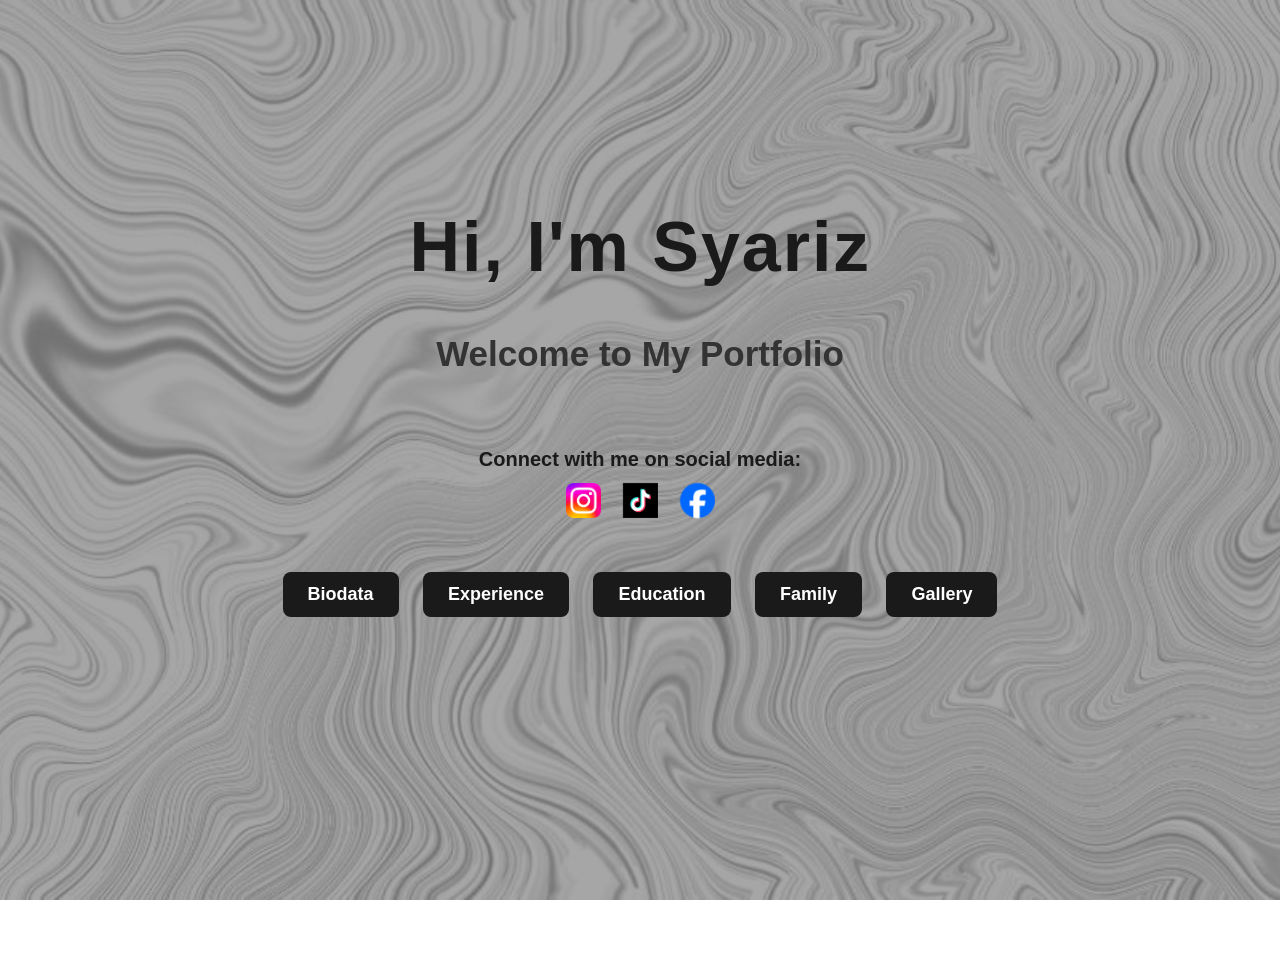
<file: index.html>
<!DOCTYPE html>
<html lang="en">
<head>
    <meta charset="UTF-8">
    <meta name="viewport" content="width=device-width, initial-scale=1.0">
    <title>My Portfolio – Home</title>
    <link rel="stylesheet" href="style.css">

    <!-- Prevent cache (ensures latest CSS loads) -->
    <meta http-equiv="Cache-Control" content="no-cache, no-store, must-revalidate" />
    <meta http-equiv="Pragma" content="no-cache" />
    <meta http-equiv="Expires" content="0" />
</head>

<body class="bg-home">

    <!-- HERO SECTION -->
    <div class="hero-container">
        <h1 class="hero-title">Hi, I'm Syariz</h1>
        <h2 class="hero-subtitle">Welcome to My Portfolio</h2>
    </div>
<div class="social-section">
    <p class="social-text">Connect with me on social media:</p>

<!-- SOCIAL MEDIA ICONS -->
<div class="social-icons">
    <a href="https://www.instagram.com/syarizz___" target="_blank">
        <img src="image/instagram.jpg" alt="Instagram">
    </a>
    <a href="https://www.tiktok.com/en/" target="_blank">
        <img src="image/tiktok.jpg" alt="TikTok">
    </a>
    <a href="https://www.facebook.com/Syariz Izzuddin" target="_blank">
        <img src="image/facebook.jpg" alt="Facebook">
    </a>
</div>


    <!-- LINK BUTTONS (MATCHING UPDATED STYLE) -->
    <div class="home-links">
        <a href="biodata.html">Biodata</a>
        <a href="experience.html">Experience</a>
        <a href="education.html">Education</a>
        <a href="family.html">Family</a>
        <a href="gallery.html">Gallery</a>
    </div>

</body>
</html>
</file>
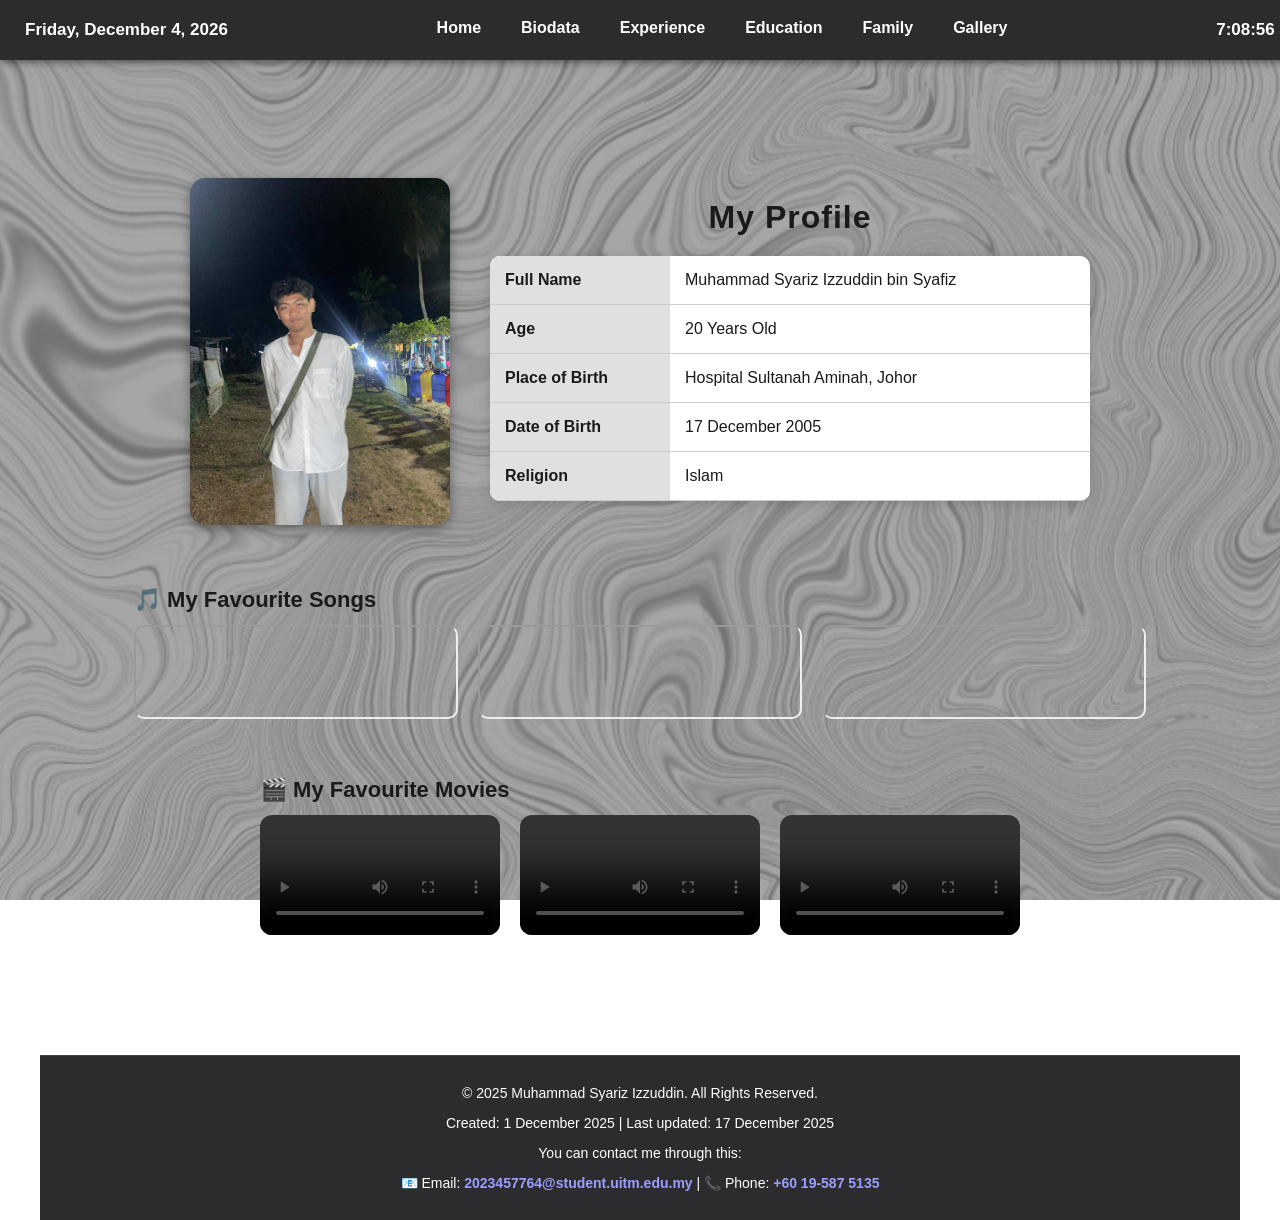
<file: biodata.html>
<!DOCTYPE html>
<html lang="en">
<head>
    <meta charset="UTF-8">
    <meta name="viewport" content="width=device-width, initial-scale=1.0">
    <title>Biodata</title>

    <!-- Prevent cache -->
    <meta http-equiv="Cache-Control" content="no-cache, no-store, must-revalidate" />
    <meta http-equiv="Pragma" content="no-cache" />
    <meta http-equiv="Expires" content="0" />

    <link rel="stylesheet" href="style.css">
</head>

<<!DOCTYPE html>
<html lang="en">
<head>
    <meta charset="UTF-8">
    <meta name="viewport" content="width=device-width, initial-scale=1.0">
    <title>Biodata</title>

    <!-- Prevent cache -->
    <meta http-equiv="Cache-Control" content="no-cache, no-store, must-revalidate" />
    <meta http-equiv="Pragma" content="no-cache" />
    <meta http-equiv="Expires" content="0" />

    <link rel="stylesheet" href="style.css">
</head>

<body class="bg-biodata">

    <!-- 🔹 NAV BAR WITH LIVE DATE & TIME -->
    <header class="fixed-header">
        <div class="header-left" id="current-date"></div>

        <nav>
            <ul class="navbar">
                <li><a href="index.html">Home</a></li>
                <li><a href="biodata.html">Biodata</a></li>
                <li><a href="experience.html">Experience</a></li>
                <li><a href="education.html">Education</a></li>
                <li><a href="family.html">Family</a></li>
                <li><a href="gallery.html">Gallery</a></li>
            </ul>
        </nav>

        <div class="header-right" id="current-time"></div>
    </header>
	
	<main class="biodata-layout">

    <!-- TOP SECTION: IMAGE + BIODATA -->
    <div class="profile-section">

        <div class="biodata-image">
            <img src="image/profile.jpg" alt="Profile Photo">
        </div>

        <div class="biodata-table">
            <h1>My Profile</h1>
            <table>
                <tr>
                    <td class="title">Full Name</td>
                    <td>Muhammad Syariz Izzuddin bin Syafiz</td>
                </tr>
                <tr>
                    <td class="title">Age</td>
                    <td>20 Years Old</td>
                </tr>
                <tr>
                    <td class="title">Place of Birth</td>
                    <td>Hospital Sultanah Aminah, Johor</td>
                </tr>
                <tr>
                    <td class="title">Date of Birth</td>
                    <td>17 December 2005</td>
                </tr>
                <tr>
                    <td class="title">Religion</td>
                    <td>Islam</td>
                </tr>
            </table>
        </div>

    </div>

    <!-- SONGS -->
    <section class="fav-songs">
        <h2 class="section-title">🎵 My Favourite Songs</h2>

        <div class="media-row">
            <iframe src="https://open.spotify.com/embed/track/1oAwsWBovWRIp7qLMGPIet" height="90"></iframe>
            <iframe src="https://open.spotify.com/embed/track/2JN3ugW1cEahbYw0I5mw5U" height="90"></iframe>
            <iframe src="https://open.spotify.com/embed/track/0aVd7QiY8BstysHb62c5Fi" height="90"></iframe>
        </div>
    </section>

    <!-- MOVIES -->
    <section class="fav-movies">
        <h2 class="section-title">🎬 My Favourite Movies</h2>

        <div class="media-row">
            <video src="video/OP.mp4" controls></video>
            <video src="video/JJK.mp4" controls></video>
            <video src="video/DS.mp4" controls></video>
        </div>
    </section>

</main>

    </main>

    <footer class="site-footer">
    <div class="footer-content">
        <p>© 2025 Muhammad Syariz Izzuddin. All Rights Reserved.</p>
	<p>Created: 1 December 2025 | Last updated: 17 December 2025</p>
        <p>You can contact me through this:</p>
	<p>
            📧 Email: <a href="mailto:2023457764@student.uitm.edu.my">2023457764@student.uitm.edu.my</a> |
            📞 Phone: <a href="tel:+60195875135">+60 19-587 5135</a>
        </p>
    </div>
</footer>


    <!-- 🔹 LIVE DATE & TIME SCRIPT (AM/PM FIXED) -->
    <script>
    function updateDateTime() {
        const dateElement = document.getElementById("current-date");
        const timeElement = document.getElementById("current-time");

        const now = new Date();

        const dateOptions = { weekday: 'long', year: 'numeric', month: 'long', day: 'numeric' };
        dateElement.textContent = now.toLocaleDateString('en-US', dateOptions);

        let hours = now.getHours();
        let minutes = now.getMinutes();
        let seconds = now.getSeconds();

        const ampm = hours >= 12 ? "PM" : "AM";
        hours = hours % 12 || 12;

        minutes = minutes < 10 ? "0" + minutes : minutes;
        seconds = seconds < 10 ? "0" + seconds : seconds;

        timeElement.textContent = `${hours}:${minutes}:${seconds} ${ampm}`;
    }

    setInterval(updateDateTime, 1000)
    updateDateTime();
    </script>

    </body>	
    </html>
</file>
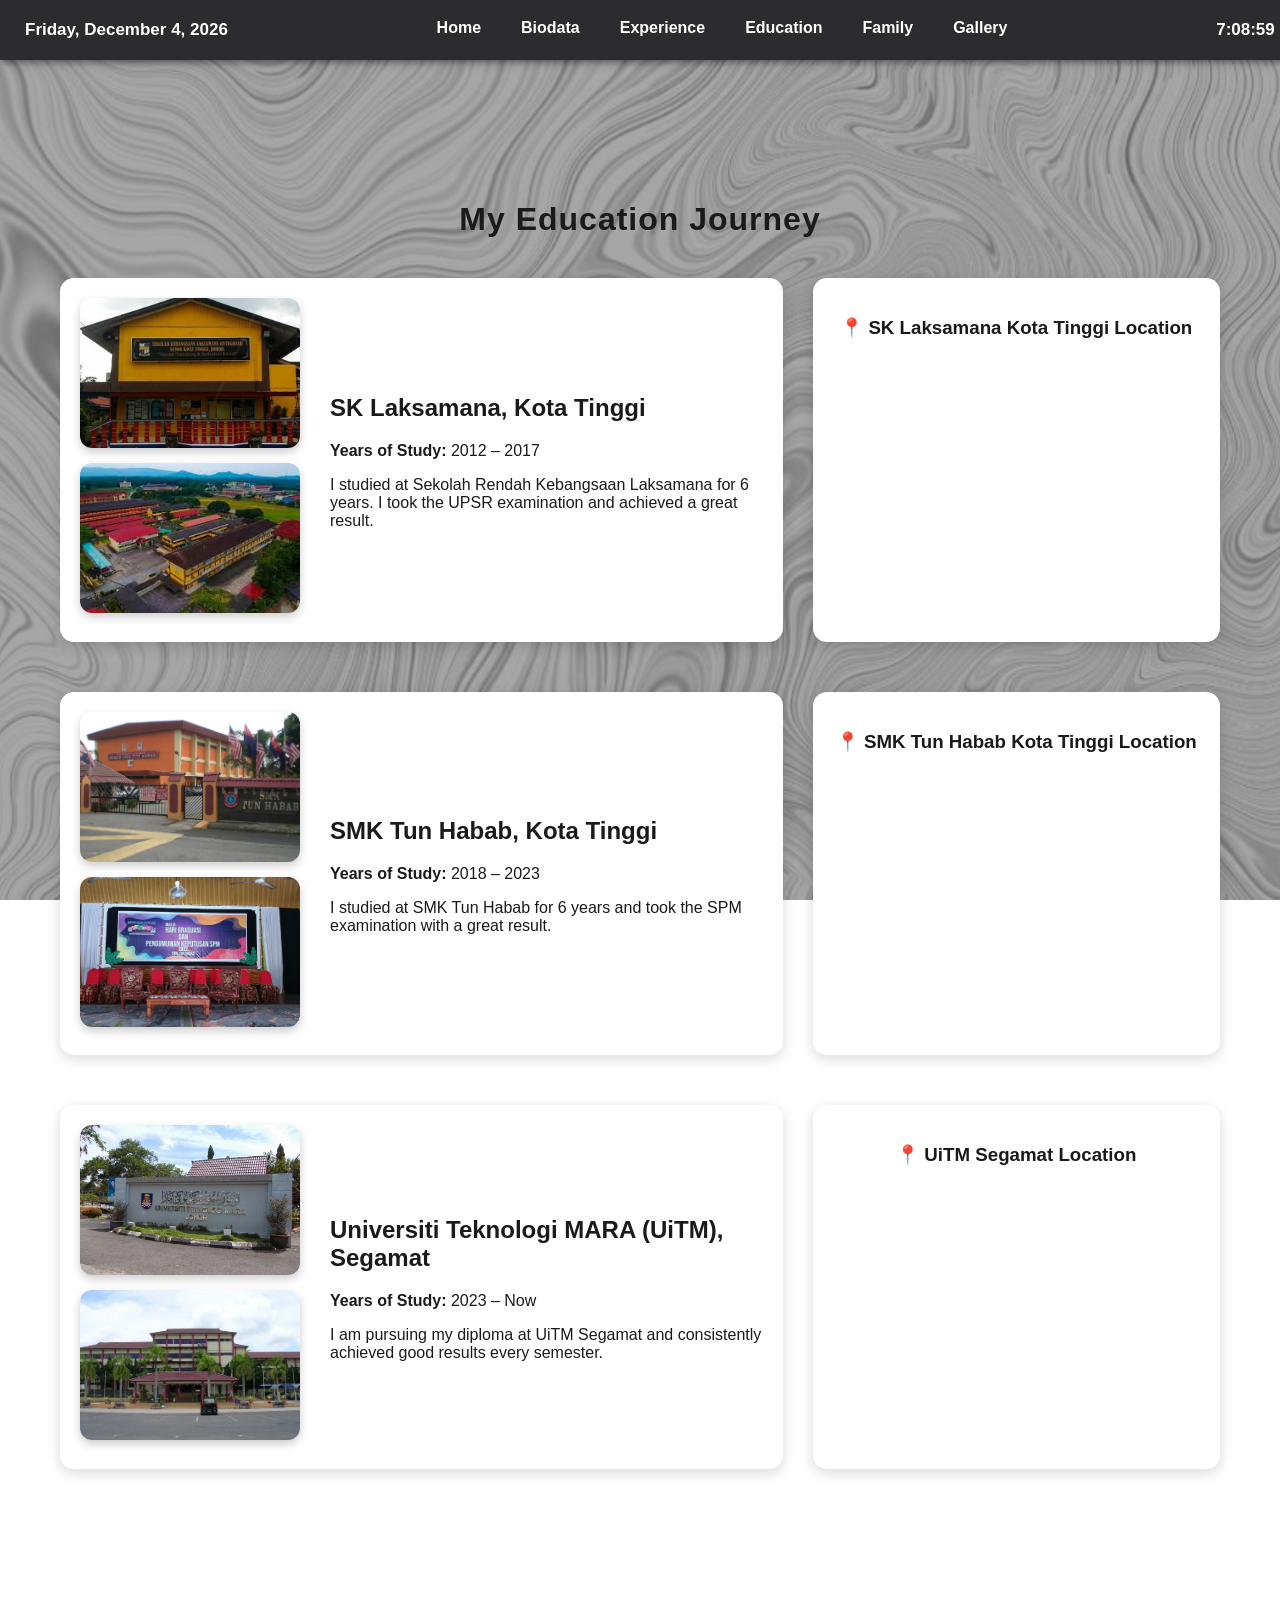
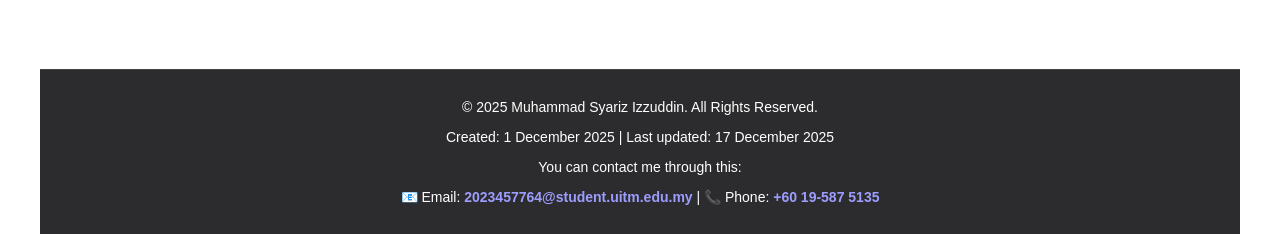
<file: education.html>
<!DOCTYPE html>
<html lang="en">
<head>
    <meta charset="UTF-8">
    <meta name="viewport" content="width=device-width, initial-scale=1.0">
    <title>Education</title>

    <meta http-equiv="Cache-Control" content="no-cache, no-store, must-revalidate" />
    <meta http-equiv="Pragma" content="no-cache" />
    <meta http-equiv="Expires" content="0" />

    <link rel="stylesheet" href="style.css">
</head>

<body class="bg-education">

    <!-- 🔹 FIXED NAVIGATION BAR -->
    <header class="fixed-header">
        <div class="header-left" id="current-date"></div>

        <nav>
            <ul class="navbar">
                <li><a href="index.html">Home</a></li>
                <li><a href="biodata.html">Biodata</a></li>
                <li><a href="experience.html">Experience</a></li>
                <li><a href="education.html">Education</a></li>
                <li><a href="family.html">Family</a></li>
                <li><a href="gallery.html">Gallery</a></li>
            </ul>
        </nav>

        <div class="header-right" id="current-time"></div>
    </header>

    <!-- MAIN CONTENT -->
    <main class="exp-container">

        <h1 class="exp-title">My Education Journey</h1>

        <!-- ⭐ BOX 1 — SK LAKSAMANA -->
	<div class="experience-row">

    <!-- LEFT BOX -->
    <div class="experience-box info-box">
        <div class="info-left">
            <img src="image/sk2.jpg" class="work-img" alt="SK Laksamana">
            <img src="image/sk.jpg" class="work-img" alt="SK Laksamana">
        </div>

        <div class="info-right">
            <div class="info-center">
                <h2>SK Laksamana, Kota Tinggi</h2>
                <p><strong>Years of Study:</strong> 2012 – 2017</p>
                <p>
                    I studied at Sekolah Rendah Kebangsaan Laksamana for 6 years.
                    I took the UPSR examination and achieved a great result.
                </p>
            </div>
        </div>
    </div>

    <!-- RIGHT BOX (MAP) -->
    <div class="experience-box map-box">
	<h3>📍 SK Laksamana Kota Tinggi Location</h3>
        <iframe class="map-frame"
            src="https://www.google.com/maps/embed?pb=!1m18!1m12!1m3!1d3987.971418711575!2d103.90306211744384!3d1.7434107000000016!2m3!1f0!2f0!3f0!3m2!1i1024!2i768!4f13.1!3m3!1m2!1s0x31da607cf24a76eb%3A0x2ccc9542aba58546!2sSekolah%20Rendah%20Kebangsaan%20Laksamana!5e0!3m2!1sen!2smy!4v1765839649512!5m2!1sen!2smy"
            loading="lazy">
        </iframe>
    </div>

</div>

               <!-- ⭐ BOX 2 — SMK TUN HABAB -->
	<div class="experience-row">

    <div class="experience-box info-box">
        <div class="info-left">
            <img src="image/smk2.jpg" class="work-img" alt="SMK Tun Habab">
            <img src="image/smk.jpg" class="work-img" alt="SMK Tun Habab">
        </div>

        <div class="info-right">
            <div class="info-center">
                <h2>SMK Tun Habab, Kota Tinggi</h2>
                <p><strong>Years of Study:</strong> 2018 – 2023</p>
                <p>
                    I studied at SMK Tun Habab for 6 years and took the SPM examination
                    with a great result.
                </p>
            </div>
        </div>
    </div>

    <div class="experience-box map-box">
	<h3>📍 SMK Tun Habab Kota Tinggi Location</h3>
        <iframe class="map-frame"
            src="https://www.google.com/maps/embed?pb=!1m18!1m12!1m3!1d3988.0149579753934!2d103.8967036!3d1.7227368!2m3!1f0!2f0!3f0!3m2!1i1024!2i768!4f13.1!3m3!1m2!1s0x31da6095ef6bbccb%3A0x24d437b038c47fe5!2sSMK%20Tun%20Habab!5e0!3m2!1sen!2smy!4v1765839715056!5m2!1sen!2smy"
            loading="lazy">
        </iframe>
    </div>

</div>

               <!-- ⭐ BOX 3 — UiTM SEGAMAT -->
	<div class="experience-row">

    <div class="experience-box info-box">
        <div class="info-left">
            <img src="image/uitm1.jpg" class="work-img" alt="UiTM Segamat">
            <img src="image/uitm.jpg" class="work-img" alt="UiTM Segamat">
        </div>

        <div class="info-right">
            <div class="info-center">
                <h2>Universiti Teknologi MARA (UiTM), Segamat</h2>
                <p><strong>Years of Study:</strong> 2023 – Now</p>
                <p>
                    I am pursuing my diploma at UiTM Segamat and consistently achieved
                    good results every semester.
                </p>
            </div>
        </div>
    </div>

    <div class="experience-box map-box">
	<h3>📍 UiTM Segamat Location</h3>
        <iframe class="map-frame"
            src="https://www.google.com/maps/embed?pb=!1m18!1m12!1m3!1d3986.057367040534!2d102.7293026!3d2.4879644!2m3!1f0!2f0!3f0!3m2!1i1024!2i768!4f13.1!3m3!1m2!1s0x31ce2c6ce929a871%3A0xc0dfa5fe6922a589!2sUiTM%20Cawangan%20Johor%2C%20Kampus%20Segamat!5e0!3m2!1sen!2smy!4v1765839789952!5m2!1sen!2smy"
            loading="lazy">
        </iframe>
    </div>

</div>

           </main>

<footer class="site-footer">
    <div class="footer-content">
        <p>© 2025 Muhammad Syariz Izzuddin. All Rights Reserved.</p>
	<p> Created: 1 December 2025 | Last updated: 17 December 2025
        <p>You can contact me through this:</p>
	<p>
            📧 Email: <a href="mailto:2023457764@student.uitm.edu.my">2023457764@student.uitm.edu.my</a> |
            📞 Phone: <a href="tel:+60195875135">+60 19-587 5135</a>
        </p>
    </div>
</footer>

    <!-- LIVE DATE + TIME SCRIPT -->
    <script>
        function updateDateTime() {
            const dateElement = document.getElementById("current-date");
            const timeElement = document.getElementById("current-time");

            const now = new Date();

            const dateOptions = { weekday: 'long', year: 'numeric', month: 'long', day: 'numeric' };
            dateElement.textContent = now.toLocaleDateString('en-US', dateOptions);

            let hours = now.getHours();
            let minutes = now.getMinutes();
            let seconds = now.getSeconds();
            const ampm = hours >= 12 ? "PM" : "AM";
            hours = hours % 12 || 12;

            minutes = minutes < 10 ? "0" + minutes : minutes;
            seconds = seconds < 10 ? "0" + seconds : seconds;

            timeElement.textContent = `${hours}:${minutes}:${seconds} ${ampm}`;
        }

        setInterval(updateDateTime, 1000);
        updateDateTime();
    </script>

</body>
</html>
</file>
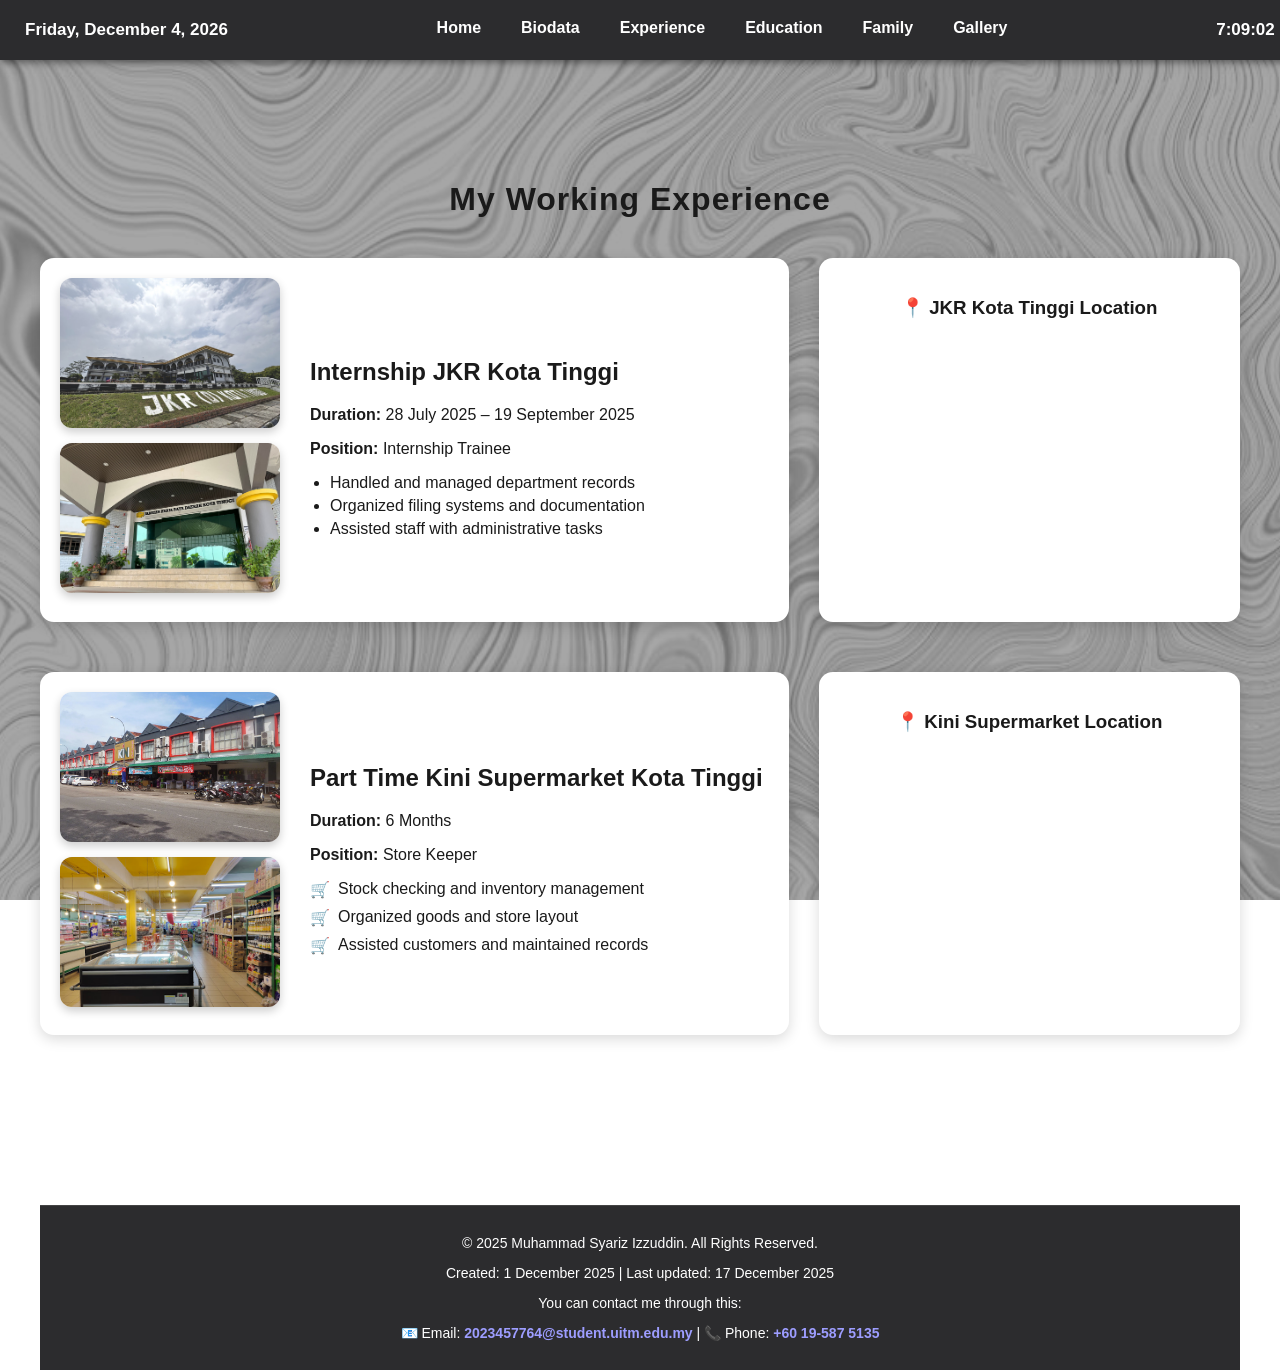
<file: experience.html>
<!DOCTYPE html>
<html lang="en">
<head>
    <meta charset="UTF-8">
    <meta name="viewport" content="width=device-width, initial-scale=1.0">
    <title>Experience</title>

    <!-- Prevent cache -->
    <meta http-equiv="Cache-Control" content="no-cache, no-store, must-revalidate" />
    <meta http-equiv="Pragma" content="no-cache" />
    <meta http-equiv="Expires" content="0" />

    <link rel="stylesheet" href="style.css">
</head>

<body class="bg-experience">


    <!-- 🔹 FIXED HEADER -->
    <header class="fixed-header">
        <div class="header-left" id="current-date"></div>

        <nav>
            <ul class="navbar">
                <li><a href="index.html">Home</a></li>
                <li><a href="biodata.html">Biodata</a></li>
                <li><a href="experience.html">Experience</a></li>
                <li><a href="education.html">Education</a></li>
                <li><a href="family.html">Family</a></li>
                <li><a href="gallery.html">Gallery</a></li>
            </ul>
        </nav>

        <div class="header-right" id="current-time"></div>
    </header>

	<!-- MAIN CONTENT-->

    <main style="margin-top: 120px; margin-bottom: 80px;">

    <h1 style="text-align:center; margin-bottom:40px;">My Working Experience</h1>

    <!-- ⭐ EXPERIENCE — JKR -->
<section class="experience-row">

    <!-- LEFT BOX -->
	<div class="experience-box info-box">

    <div class="info-left">
        <img src="image/jkr.jpg" alt="JKR Kota Tinggi" class="work-img">
        <img src="image/jkr1.jpg" alt="JKR Office Area" class="work-img">
    </div>

    <div class="info-right">
        <div class="info-center">
            <h2>Internship  JKR Kota Tinggi</h2>

            <p><strong>Duration:</strong> 28 July 2025 – 19 September 2025</p>
            <p><strong>Position:</strong> Internship Trainee</p>

            <ul>
                <li>Handled and managed department records</li>
                <li>Organized filing systems and documentation</li>
                <li>Assisted staff with administrative tasks</li>
            </ul>
        </div>
    </div>

</div>

        <!-- RIGHT BOX (GOOGLE MAP) -->
    <div class="experience-box map-box">
        <h3>📍 JKR Kota Tinggi Location</h3>

        <iframe
            src="https://www.google.com/maps/embed?pb=!1m18!1m12!1m3!1d7975.991632595167!2d103.88867476977535!3d1.7318563000000111!2m3!1f0!2f0!3f0!3m2!1i1024!2i768!4f13.1!3m3!1m2!1s0x31da6088d7cf8ef1%3A0xd96f8de904dec2d5!2sPublic%20Works%20Department%20Kota%20Tinggi!5e0!3m2!1sen!2smy!4v1765825675438!5m2!1sen!2smy"
            loading="lazy"
            allowfullscreen
            class="map-frame">
        </iframe>
    </div>

</section>

   <!-- ⭐ EXPERIENCE — KINI SUPERMARKET -->
<section class="experience-row">

    <!-- LEFT BOX -->
    <div class="experience-box info-box">

    <div class="info-left">
        <img src="image/kini.jpg" alt="Kini Supermarket" class="work-img">
        <img src="image/kini1.jpg" alt="Inside Kini Supermarket" class="work-img">
    </div>

    <div class="info-right">
        <div class="info-center">
            <h2>Part Time  Kini Supermarket Kota Tinggi</h2>

            <p><strong>Duration:</strong> 6 Months</p>
            <p><strong>Position:</strong> Store Keeper</p>

            <ul class="custom-list">
                <li>Stock checking and inventory management</li>
                <li>Organized goods and store layout</li>
                <li>Assisted customers and maintained records</li>
            </ul>
        </div>
    </div>

</div>

    <!-- RIGHT BOX (GOOGLE MAP) -->
    <div class="experience-box map-box">
        <h3>📍 Kini Supermarket Location</h3>

        <iframe class="map-frame"
            src="https://www.google.com/maps/embed?pb=!1m18!1m12!1m3!1d3988.0054949566024!2d103.89914607472541!3d1.7272511982568122!2m3!1f0!2f0!3f0!3m2!1i1024!2i768!4f13.1!3m3!1m2!1s0x31da6090bfa0ca05%3A0xafe05aa8b8213bd5!2sKINI%20Supermarket%20Kota%20Tinggi!5e0!3m2!1sen!2smy!4v1765826110188!5m2!1sen!2smy"
            loading="lazy">
        </iframe>
    </div>

</section>

</main>

    <footer class="site-footer">
    <div class="footer-content">
        <p>© 2025 Muhammad Syariz Izzuddin. All Rights Reserved.</p>
	<p> Created: 1 December 2025 | Last updated: 17 December 2025
        <p>You can contact me through this:</p>
	<p>
            📧 Email: <a href="mailto:2023457764@student.uitm.edu.my">2023457764@student.uitm.edu.my</a> |
            📞 Phone: <a href="tel:+60195875135">+60 19-587 5135</a>
        </p>
    </div>
</footer>

    <!-- LIVE DATE & TIME -->
    <script>
        function updateDateTime() {
            const dateElement = document.getElementById("current-date");
            const timeElement = document.getElementById("current-time");

            const now = new Date();

            const dateOptions = { weekday: 'long', year: 'numeric', month: 'long', day: 'numeric' };
            dateElement.textContent = now.toLocaleDateString('en-US', dateOptions);

            let hours = now.getHours();
            let minutes = now.getMinutes();
            let seconds = now.getSeconds();

            const ampm = hours >= 12 ? "PM" : "AM";
            hours = hours % 12 || 12;

            timeElement.textContent =
                `${hours}:${minutes.toString().padStart(2, "0")}:${seconds.toString().padStart(2, "0")} ${ampm}`;
        }
        setInterval(updateDateTime, 1000);
        updateDateTime();
    </script>

</body>
</html>
</file>
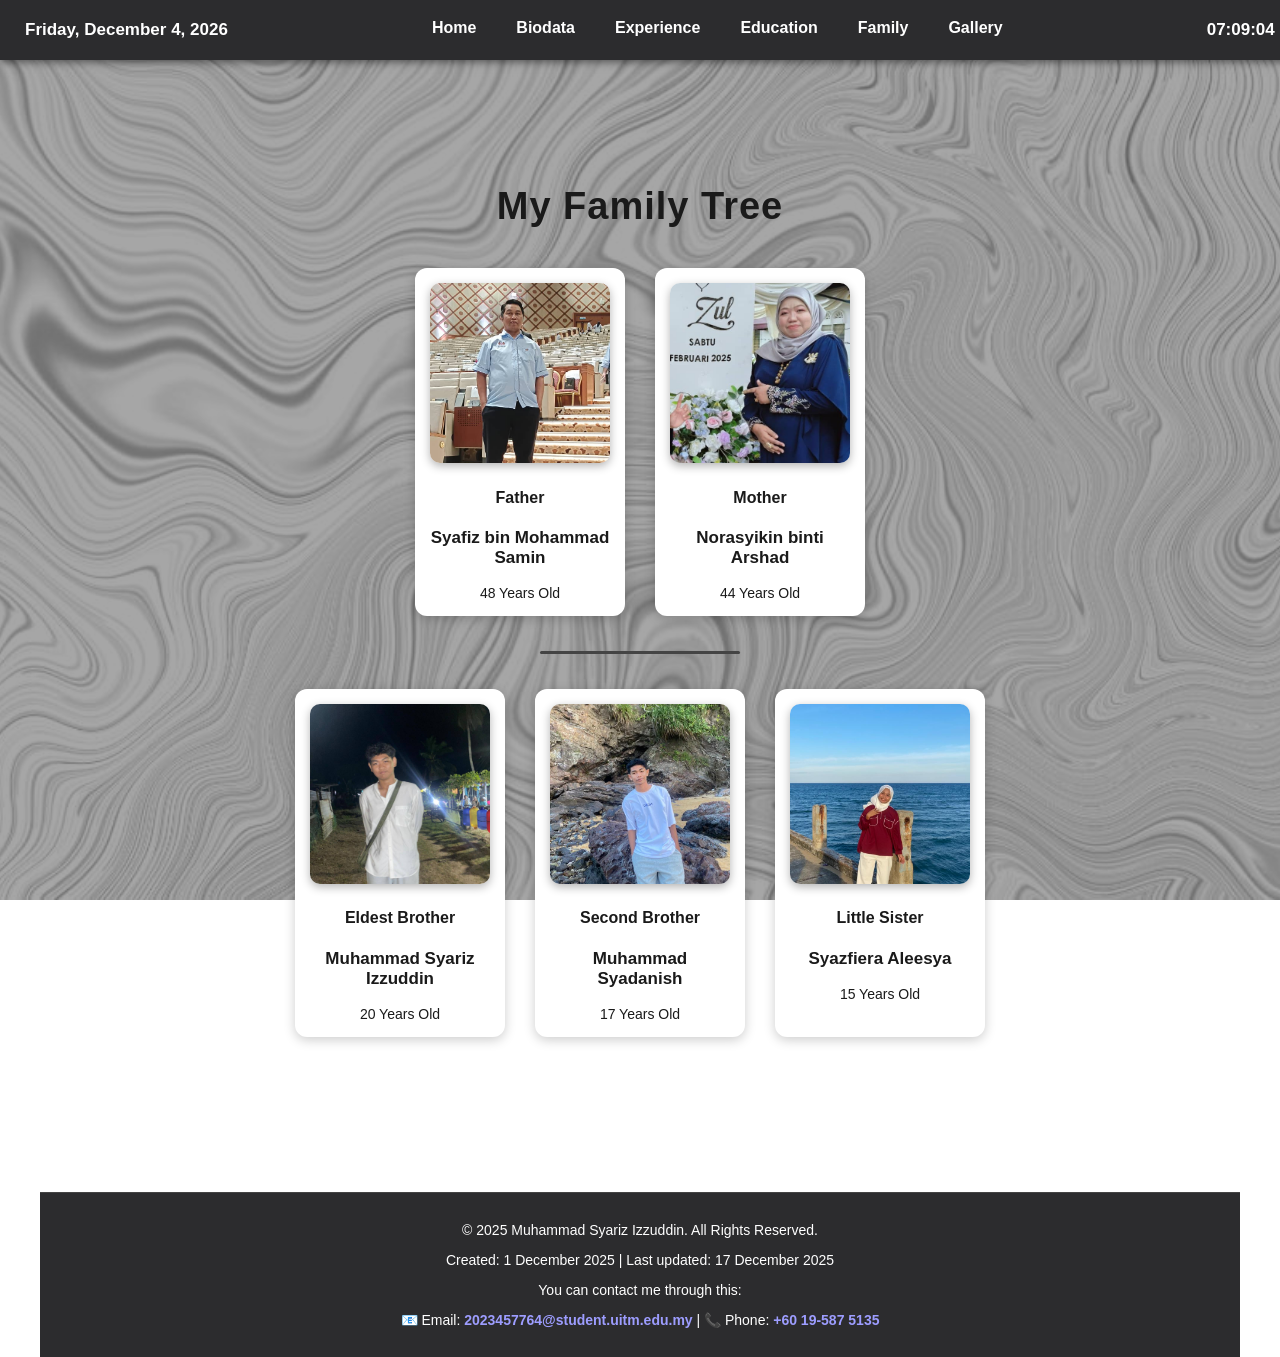
<file: family.html>
<!DOCTYPE html>
<html lang="en">
<head>
    <meta charset="UTF-8">
    <meta name="viewport" content="width=device-width, initial-scale=1.0">
    <title>Family Tree</title>
    <link rel="stylesheet" href="style.css">
</head>

<body class="bg-family">

<header class="fixed-header">
    <div class="header-left" id="current-date"></div>

    <nav>
        <ul class="navbar">
            <li><a href="index.html">Home</a></li>
            <li><a href="biodata.html">Biodata</a></li>
            <li><a href="experience.html">Experience</a></li>
            <li><a href="education.html">Education</a></li>
            <li><a href="family.html">Family</a></li>
            <li><a href="gallery.html">Gallery</a></li>
        </ul>
    </nav>

    <div class="header-right" id="current-time"></div>
</header>

<main class="family-container">

    <h1 class="family-title">My Family Tree</h1>

    <!-- TOP: Parents -->
    <div class="parents-row">

        <div class="family-card">
            <img src="image/abah.jpg" class="family-img">
	    <h4>Father</h4>
            <h3>Syafiz bin Mohammad Samin</h3>
            <p>48 Years Old</p>
        </div>

        <div class="family-card">
            <img src="image/ibu.jpg" class="family-img">
	    <h4>Mother</h4>
            <h3>Norasyikin binti Arshad</h3>
            <p>44 Years Old</p>
        </div>
    </div>

    <!-- Connecting line -->
    <div class="family-line"></div>

    <!-- CHILDREN -->
    <div class="children-row">

        <div class="family-card">
            <img src="image/profile.jpg" class="family-img">
	    <h4>Eldest Brother</h4>
            <h3>Muhammad Syariz Izzuddin</h3>
            <p>20 Years Old</p>
        </div>

        <div class="family-card">
            <img src="image/danish.jpg" class="family-img">
	    <h4>Second Brother</h4>
            <h3>Muhammad Syadanish</h3>
            <p>17 Years Old</p>
        </div>

        <div class="family-card">
            <img src="image/eca.jpg" class="family-img">
	    <h4>Little Sister</h4>
            <h3>Syazfiera Aleesya</h3>
            <p>15 Years Old</p>
        </div>

    </div>

</main>

<footer class="site-footer">
    <div class="footer-content">
        <p>© 2025 Muhammad Syariz Izzuddin. All Rights Reserved.</p>
	<p> Created: 1 December 2025 | Last updated: 17 December 2025
        <p>You can contact me through this:</p>
	<p>
            📧 Email: <a href="mailto:2023457764@student.uitm.edu.my">2023457764@student.uitm.edu.my</a> |
            📞 Phone: <a href="tel:+60195875135">+60 19-587 5135</a>
        </p>
    </div>
</footer>


<script>
function updateDateTime() {
    const d = document.getElementById("current-date");
    const t = document.getElementById("current-time");

    const now = new Date();
    const dateOptions = { weekday:'long', year:'numeric', month:'long', day:'numeric' };
    d.textContent = now.toLocaleDateString('en-US', dateOptions);

    let h = now.getHours();
    let m = now.getMinutes();
    let s = now.getSeconds();
    const ampm = h >= 12 ? "PM" : "AM";
    h = h % 12 || 12;

    t.textContent = 
        `${h.toString().padStart(2,'0')}:${m.toString().padStart(2,'0')}:${s.toString().padStart(2,'0')} ${ampm}`;
}

setInterval(updateDateTime,1000);
updateDateTime();
</script>

</body>
</html>
</file>
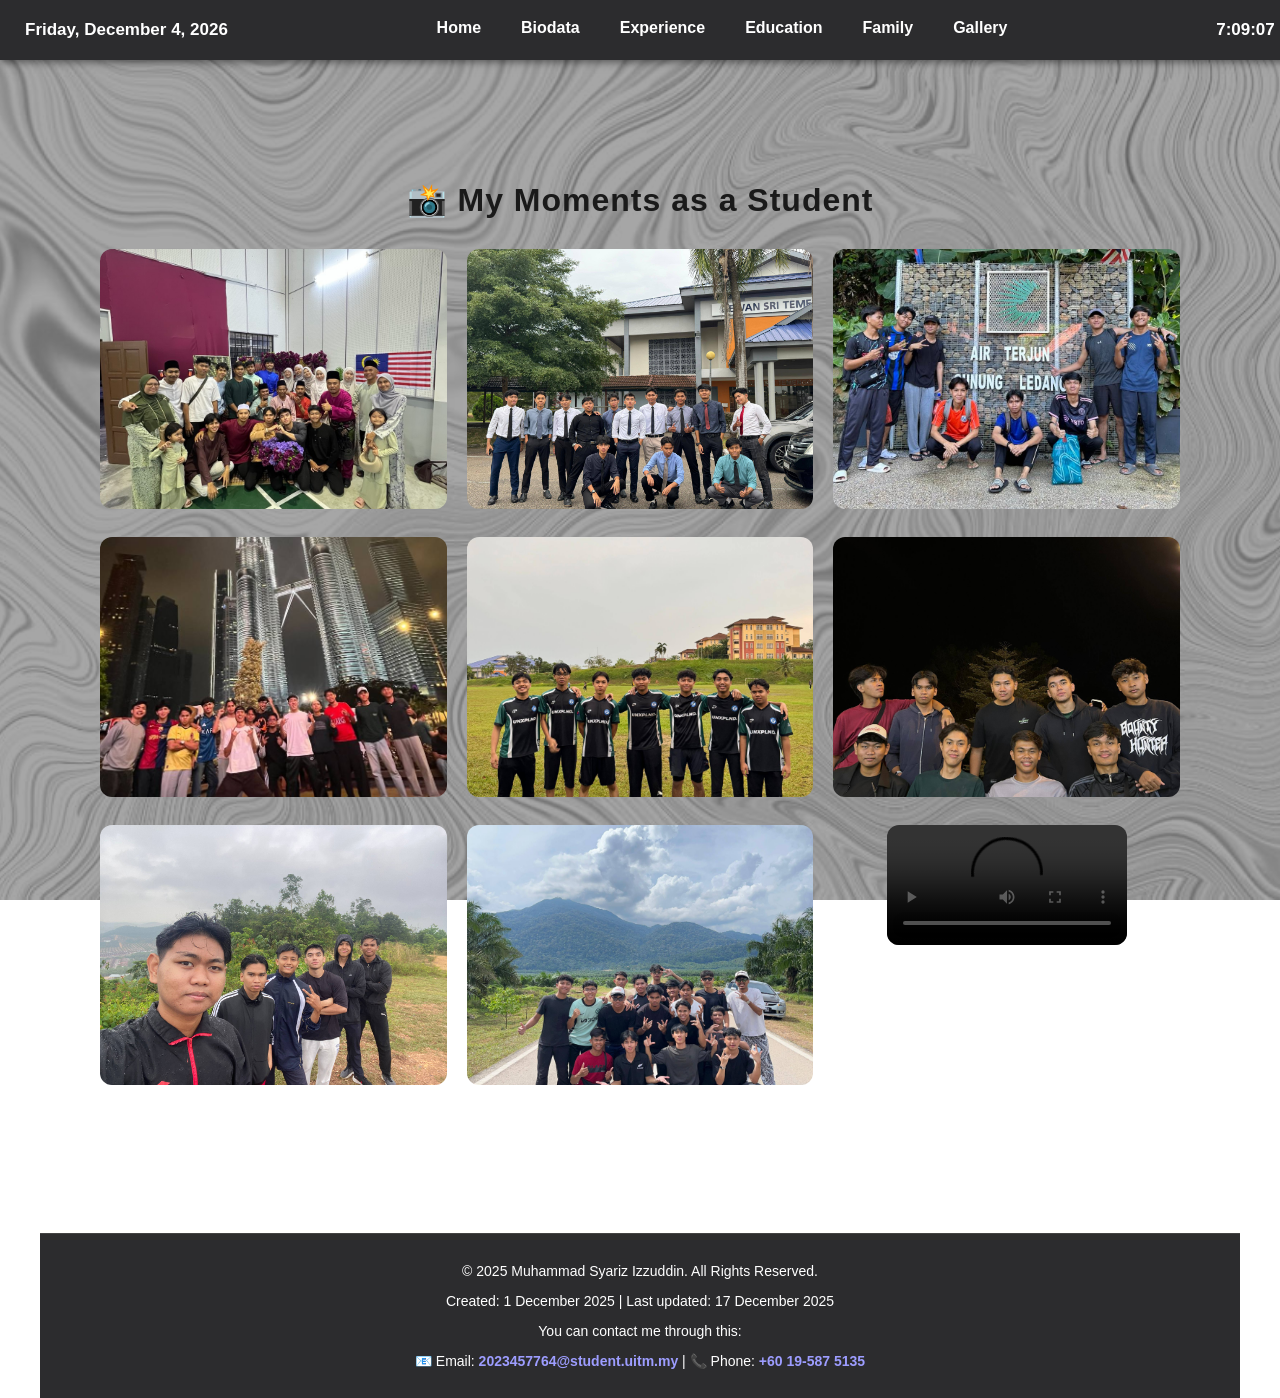
<file: gallery.html>
<!DOCTYPE html>
<html lang="en">
<head>
    <meta charset="UTF-8">
    <meta name="viewport" content="width=device-width, initial-scale=1.0">
    <title>Gallery</title>
    <link rel="stylesheet" href="style.css">
</head>

<body class="bg-gallery">

<!-- FIXED HEADER -->
<header class="fixed-header">
    <div class="header-left" id="current-date"></div>

    <nav>
        <ul class="navbar">
            <li><a href="index.html">Home</a></li>
            <li><a href="biodata.html">Biodata</a></li>
            <li><a href="experience.html">Experience</a></li>
            <li><a href="education.html">Education</a></li>
            <li><a href="family.html">Family</a></li>
            <li><a href="gallery.html">Gallery</a></li>
        </ul>
    </nav>

    <div class="header-right" id="current-time"></div>
</header>

<!-- GALLERY -->
<main class="gallery-container">
    <h1 class="gallery-title">📸 My Moments as a Student</h1>

    <div class="masonry-gallery">

        <!-- IMAGE 1 -->
        <a href="#img1" class="gallery-item">
            <img src="image/gallery1.jpg" alt="">
            <span class="caption">Sambutan Hari Raya Bukit Tunggal</span>
        </a>
        <div id="img1" class="popup">
            <a href="#" class="close">&times;</a>
            <img src="image/gallery1.jpg">
            <p>Balairaya Bukit Tunggal</p>
        </div>

        <!-- IMAGE 2 -->
        <a href="#img2" class="gallery-item">
            <img src="image/gallery2.jpg" alt="">
            <span class="caption">IM Trip</span>
        </a>
        <div id="img2" class="popup">
            <a href="#" class="close">&times;</a>
            <img src="image/gallery2.jpg">
            <p>Kuala Loco Trip</p>
        </div>

        <!-- IMAGE 3 -->
        <a href="#img3" class="gallery-item">
            <img src="image/gallery3.jpg" alt="">
            <span class="caption">Hiking</span>
        </a>
        <div id="img3" class="popup">
            <a href="#" class="close">&times;</a>
            <img src="image/gallery3.jpg">
            <p>Bukit Love Jementah</p>
        </div>

	        <!-- IMAGE 4 -->
        <a href="#img4" class="gallery-item">
            <img src="image/gallery4.jpg" alt="">
            <span class="caption">Housemate</span>
        </a>
        <div id="img4" class="popup">
            <a href="#" class="close">&times;</a>
            <img src="image/gallery4.jpg">
            <p>After Final Exam Sem4</p>
        </div>

	        <!-- IMAGE 5 -->
        <a href="#img5" class="gallery-item">
            <img src="image/gallery5.jpg" alt="">
            <span class="caption">Football</span>
        </a>
        <div id="img5" class="popup">
            <a href="#" class="close">&times;</a>
            <img src="image/gallery5.jpg">
            <p>Sem 4 football teammate</p>
        </div>

	 <!-- IMAGE 6 -->
        <a href="#img6" class="gallery-item">
            <img src="image/gallery6.jpg" alt="">
            <span class="caption">IM trip</span>
        </a>
        <div id="img6" class="popup">
            <a href="#" class="close">&times;</a>
            <img src="image/gallery6.jpg">
            <p>Ledang Trip</p>
        </div>

	 <!-- IMAGE 7 -->
        <a href="#img7" class="gallery-item">
            <img src="image/gallery7.jpg" alt="">
            <span class="caption">Family Time</span>
        </a>
        <div id="img7" class="popup">
            <a href="#" class="close">&times;</a>
            <img src="image/gallery7.jpg">
            <p>Family Gathering</p>
        </div>

		 <!-- IMAGE 8 -->
        <a href="#img8" class="gallery-item">
            <img src="image/gallery8.jpg" alt="">
            <span class="caption">Housemate</span>
        </a>
        <div id="img8" class="popup">
            <a href="#" class="close">&times;</a>
            <img src="image/gallery8.jpg">
            <p>Celebrating Shazwan Birthday</p>
        </div>

	<div class="media-row">
            <video src="video/video.mp4" controls></video>
	</div>


    </div>
</main>

<footer class="site-footer">
    <div class="footer-content">
        <p>© 2025 Muhammad Syariz Izzuddin. All Rights Reserved.</p>
	<p> Created: 1 December 2025 | Last updated: 17 December 2025
        <p>You can contact me through this:</p>
	<p>
            📧 Email: <a href="mailto:2023457764@student.uitm.my">2023457764@student.uitm.my</a> |
            📞 Phone: <a href="tel:+60195875135">+60 19-587 5135</a>
        </p>
    </div>
</footer>

	<!-- LIVE DATE + TIME SCRIPT -->
    <script>
        function updateDateTime() {
            const dateElement = document.getElementById("current-date");
            const timeElement = document.getElementById("current-time");

            const now = new Date();

            const dateOptions = { weekday: 'long', year: 'numeric', month: 'long', day: 'numeric' };
            dateElement.textContent = now.toLocaleDateString('en-US', dateOptions);

            let hours = now.getHours();
            let minutes = now.getMinutes();
            let seconds = now.getSeconds();
            const ampm = hours >= 12 ? "PM" : "AM";
            hours = hours % 12 || 12;

            minutes = minutes < 10 ? "0" + minutes : minutes;
            seconds = seconds < 10 ? "0" + seconds : seconds;

            timeElement.textContent = `${hours}:${minutes}:${seconds} ${ampm}`;
        }

        setInterval(updateDateTime, 1000);
        updateDateTime();
    </script>

</body>
</html>
</file>
<file: style.css>
/* ============================================================
   GLOBAL STYLE (APPLIES TO ALL PAGES EXCEPT HOME)
   ============================================================ */
body {
    font-family: Arial, sans-serif;
    margin: 0;
    padding: 40px;
    color: #1a1a1a;
    background-size:cover;
    background-position:center;
    background-repeat:no-repeat;
    background-attachment:fixed;
}

h1 {
    text-align: center;
    color: #1a1a1a;
    letter-spacing: 1px;
}


/* ============================================================
   TABLE STYLING (BIODATA & OTHER PAGES)
   ============================================================ */
table {
    width: 60%;
    margin: 20px auto;
    border-collapse: collapse;
    background-color: #ffffff;
    box-shadow: 0px 2px 12px rgba(0,0,0,0.15);
    color: #1a1a1a;
    border-radius: 10px;
    overflow: hidden;
}

td {
    padding: 15px;
    border-bottom: 1px solid #cccccc;
    vertical-align: top;
}

td.title {
    font-weight: bold;
    width: 30%;
    background-color: #e0e0e0;
}

ul {
    margin: 0;
    padding-left: 20px;
}

li {
    margin-bottom: 5px;
}


/* ============================================================
   NAVIGATION BAR (GLOBAL)
   ============================================================ */
header {
    background-color: #2c2c2e;
    padding: 10px 0;
    box-shadow: 0 2px 10px rgba(0,0,0,0.4);
    margin-bottom: 30px;
}

.navbar {
    list-style: none;
    padding: 0;
    margin: 0 auto;
    display: flex;
    justify-content: center;
    gap: 40px;
}

.navbar li a {
    text-decoration: none;
    color: white;
    font-weight: bold;
    font-size: 16px;
    transition: 0.3s;
}

.navbar li a:hover {
    color: #9d9dff;
}

/* ============================
   SOCIAL MEDIA ICONS (HOME)
============================ */

.social-icons {
    display: flex;
    gap: 18px;
    align-items: center;
    justify-content: center;
}

.social-icons img {
    width: 35px;
    height: 35px;
    transition: transform 0.3s ease, opacity 0.3s ease;
    cursor: pointer;
}

.social-icons img:hover {
    transform: scale(1.2);
    opacity: 0.8;
}

/* ============================
   SOCIAL MEDIA SECTION
============================ */

.social-section {
    text-align: center;
    margin-top: 25px;
    margin-bottom: 20px;
}

/* Text above icons */
.social-text {
    font-size: 20px;
    font-weight: 600;
    color: #1a1a1a;
    margin-bottom: 12px;
    opacity: 0;
    animation: fadeSlideUp 0.8s ease-out forwards;
    animation-delay: 0.3s;
}

/* Icon row */
.social-icons {
    display: flex;
    justify-content: center;
    gap: 22px;
}


/* ============================================================
   FOOTER
   ============================================================ */
footer {
    text-align: center;
    margin-top: 40px;
    padding: 15px 0;
    background-color: #2c2c2e;
    color: white;
    font-size: 14px;
    border-top: 1px solid #3a3a3c;
}


/* ============================================================
   HOME PAGE (index.html ONLY)
   ============================================================ */
.home-bg {
    background-color: #e5e5e5;
    margin: 0;
    padding: 0;
    min-height: 100vh;
    display: flex;
    flex-direction: column;
}

/* Center text container */
.hero-container {
    text-align: center;
    margin-top: 120px;
}

/* Big dynamic intro font */
.hero-title {
    font-size: 70px;
    font-weight: 900;
    color: #1a1a1a;
    letter-spacing: 2px;
    font-family: "Segoe UI", Tahoma, Geneva, Verdana, sans-serif;
}

/* Subtitle */
.hero-subtitle {
    font-size: 35px;
    font-weight: 600;
    color: #333;
    margin-top: 10px;
    font-family: "Segoe UI", Tahoma, Geneva, Verdana, sans-serif;
}

/* Homepage links */
.home-links {
    text-align: center;
    margin-top: 40px;
}

.home-links a {
    display: inline-block;
    margin: 10px;
    padding: 12px 25px;
    background-color: #1a1a1a;
    color: white;
    text-decoration: none;
    font-size: 18px;
    font-weight: bold;
    border-radius: 8px;
    transition: 0.3s;

    /* Restore original animation */
    opacity: 0;
    animation: fadeInButtons 0.8s ease-out forwards;
    animation-fill-mode: forwards;
}

/* Button animation delay */
.home-links a:nth-child(1) { animation-delay: 1.2s; }
.home-links a:nth-child(2) { animation-delay: 1.4s; }
.home-links a:nth-child(3) { animation-delay: 1.6s; }
.home-links a:nth-child(4) { animation-delay: 1.8s; }
.home-links a:nth-child(5) { animation-delay: 2.0s; }

.home-links a:hover {
    transform: scale(1.08);
    background-color: #3a3a3a;
    color: #9d9dff;
}


/* ============================================================
   ANIMATIONS
   ============================================================ */
@keyframes fadeSlideUp {
    0% { opacity: 0; transform: translateY(40px); }
    100% { opacity: 1; transform: translateY(0); }
}

.hero-title {
    animation: fadeSlideUp 1s ease-out forwards;
}

.hero-subtitle {
    animation: fadeSlideUp 1.4s ease-out forwards;
}

@keyframes fadeInButtons {
    0% { opacity: 0; transform: translateY(20px); }
    100% { opacity: 1; transform: translateY(0); }
}

/* ============================
   SOCIAL ICON ENTRANCE ANIMATION
============================ */

@keyframes iconDrop {
    0% {
        opacity: 0;
        transform: translateY(-15px);
    }
    100% {
        opacity: 1;
        transform: translateY(0);
    }
}

.social-icons a {
    opacity: 0;
    animation: iconDrop 0.6s ease-out forwards;
}

/* Stagger effect */
.social-icons a:nth-child(1) { animation-delay: 0.2s; }
.social-icons a:nth-child(2) { animation-delay: 0.4s; }
.social-icons a:nth-child(3) { animation-delay: 0.6s; }


/* ============================================================
   FIXED HEADER
   ============================================================ */
.fixed-header {
    position: fixed;
    top: 0;
    left: 0;
    width: 100%;
    height: 60px;
    background-color: #2c2c2e;
    color: white;
    display: flex;
    align-items: center;
    justify-content: space-between;
    padding: 0 25px;
    z-index: 1000;
    box-shadow: 0 2px 8px rgba(0,0,0,0.5);
}

.header-left, .header-right {
    font-weight: bold;
    font-size: 17px;
    color: white !important;
}


/* ============================================================
   BIODATA PAGE LAYOUT — FIXED & CLEANED
   ============================================================ */
/* MAIN LAYOUT */
.biodata-layout {
    margin-top: 120px;
    margin-bottom: 80px;
    display: flex;
    flex-direction: column; /* STACK SECTIONS */
    align-items: center;
    gap: 40px;
}

/* PROFILE SECTION */
.profile-section {
    display: flex;
    gap: 40px;
    align-items: flex-start;
}

/* IMAGE */
.biodata-image img {
    width: 260px;
    border-radius: 15px;
    box-shadow: 0 4px 12px rgba(0,0,0,0.4);
}

/* BIODATA TABLE */
.biodata-table table {
    width: 600px;
}

/* SONGS & MOVIES ROW */
.media-row {
    display: flex;
    gap: 20px;
    justify-content: center;
}

/* SPOTIFY */
.media-row iframe {
    width: 320px;
    border-radius: 10px;
}

/* MOVIE VIDEOS */
.media-row video {
    width: 240px;
    border-radius: 12px;
}

/* Titles */
.section-title {
    font-size: 22px;
    font-weight: bold;
    margin-bottom: 12px;
}

/* ===== RIGHT COLUMN (Biodata table) ===== */
.right-column {
    width: 700px;
}

.biodata-table {
    max-width: 600px;
}

.biodata-table table {
    width: 600px;
    font-size: 16px;
}

.biodata-table h1 {
    text-align: center;
    margin-bottom: 20px;
}

/* ============================================================
   EXPERIENCE PAGE CARDS
   ============================================================ */

.exp-card {
    width: 80%;
    margin: 20px auto;
    background: #ffffff;
    display: flex;
    align-items: flex-start;
    gap: 25px;
    padding: 20px;
    border-radius: 16px;
    box-shadow: 0 3px 12px rgba(0,0,0,0.18);
}

.exp-img {
    width: 260px;
    height: auto;
    border-radius: 14px;
    box-shadow: 0 4px 10px rgba(0,0,0,0.35);
}

.exp-info {
    flex: 1;
}

.exp-info h2 {
    margin-top: 0;
    color: #1a1a1a;
    font-size: 24px;
}

.exp-info p {
    font-size: 16px;
    margin-bottom: 8px;
}

.exp-info ul {
    margin-top: 6px;
    margin-left: 18px;
}

.exp-info li {
    margin-bottom: 5px;
}


/* ================================
      FAMILY TREE PAGE (UPDATED)
================================ */

.family-container {
    margin-top: 120px;
    margin-bottom: 80px;
    text-align: center;
}

.family-title {
    font-size: 38px;
    font-weight: bold;
    margin-bottom: 40px;
    color: #1a1a1a;
}

.parents-row,
.children-row {
    display: flex;
    justify-content: center;
    gap: 30px;
    margin-bottom: 35px;
}

/* Smaller card size */
.family-card {
    background: #ffffff;
    padding: 15px;
    width: 180px;                     /* smaller */
    border-radius: 12px;
    box-shadow: 0 3px 12px rgba(0,0,0,0.2);
}

/* Square image */
.family-img {
    width: 100%;
    height: 180px;                    /* fixed height to match width */
    object-fit: cover;                /* keeps face centered */
    border-radius: 10px;
    box-shadow: 0 3px 10px rgba(0,0,0,0.3);
}

/* Text under image */
.family-card h3 {
    margin-top: 10px;
    font-size: 17px;
    font-weight: bold;
}

.family-card p {
    margin: 3px 0 0;
    font-size: 14px;
}

/* Line between parents and children */
.family-line {
    width: 200px;
    height: 3px;
    background-color: #444;
    margin: 0 auto 35px auto;
    border-radius: 3px;
}

/* ============================================================
   EDUCATION PAGE — SAME SIZE & STYLE AS EXPERIENCE PAGE
   ============================================================ */

.exp-container {
    margin-top: 120px; 
    margin-bottom: 90px;
    padding: 20px;
}

.exp-title {
    text-align: center;
    font-size: 32px;
    margin-bottom: 40px;
    color: #1a1a1a;
    font-weight: bold;
}

/* Same box width as EXPERIENCE */
.exp-box {
    display: flex;
    background: #ffffff;
    border-radius: 12px;
    padding: 20px;
    margin: 25px auto;
    width: 90%;
    max-width: 1100px;    /* <-- SAME AS EXPERIENCE */
    box-shadow: 0 2px 12px rgba(0,0,0,0.15);
    gap: 20px;
    align-items: center;
}

/* Left side images (2 images stacked) */
.exp-images {
    display: flex;
    flex-direction: row;
    gap: 15px;
    width: 40%;            /* <-- MATCHED with Experience */
}

.exp-images img {
    width: 100%;
    height: 200px;         /* <-- SAME height as Experience images */
    object-fit: cover;
    border-radius: 10px;
    box-shadow: 0 2px 8px rgba(0,0,0,0.15);
}

/* Right side description */
.exp-text {
    width: 60%;            /* <-- SAME as Experience */
    padding: 10px;
}

.exp-text h2 {
    margin: 0 0 10px 0;
    color: #1a1a1a;
    font-size: 24px;
}

.exp-text p {
    margin: 6px 0;
    font-size: 16px;
    color: #333;
    line-height: 1.5;
}

/* ==============================
   GALLERY PAGE STYLE
============================== */

.gallery-container {
    margin-top: 120px;
    margin-bottom: 80px;
    text-align: center;
}

.gallery-title {
    font-size: 32px;
    margin-bottom: 30px;
    font-weight: bold;
    color: #1a1a1a;
}

/* Gallery grid */
.gallery-grid {
    width: 90%;
    max-width: 1200px;
    margin: auto;
    display: grid;
    grid-template-columns: repeat(3, 1fr);
    gap: 25px;
}

/* Gallery item */
.gallery-item {
    position: relative;
    overflow: hidden;
}

/* Hide checkbox */
.gallery-item input {
    display: none;
}

/* Image */
.gallery-item img {
    width: 100%;
    height: 260px;
    object-fit: cover;
    border-radius: 12px;
    cursor: pointer;
    transition: transform 0.4s ease;
}

/* Caption */
.gallery-item .caption {
    position: absolute;
    bottom: 0;
    left: 0;
    width: 100%;
    padding: 12px;
    background: rgba(0,0,0,0.75);
    color: white;
    font-size: 16px;
    text-align: center;
    opacity: 0;
    transform: translateY(25px);
    transition: 0.35s ease;
    border-radius: 0 0 12px 12px;
}

/* HOVER EFFECT (desktop) */
.gallery-item:hover img {
    transform: scale(1.05);
}

.gallery-item:hover .caption {
    opacity: 1;
    transform: translateY(0);
}

/* CLICK EFFECT (mobile + desktop) */
.gallery-item input:checked + label .caption {
    opacity: 1;
    transform: translateY(0);
}

/* ============================
   MASONRY GALLERY
============================ */
.gallery-container {
    margin-top: 120px;
    margin-bottom: 80px;
    text-align: center;
}

.gallery-title {
    font-size: 32px;
    margin-bottom: 30px;
    font-weight: bold;
}

/* Masonry layout */
.masonry-gallery {
    column-count: 3;
    column-gap: 20px;
    width: 90%;
    max-width: 1200px;
    margin: auto;
}

/* Gallery item */
.gallery-item {
    position: relative;
    display: inline-block;
    width: 100%;
    margin-bottom: 20px;
    break-inside: avoid;
    cursor: pointer;
}

.gallery-item img {
    width: 100%;
    border-radius: 12px;
    transition: transform 0.4s ease;
}

/* Caption */
.gallery-item .caption {
    position: absolute;
    bottom: 0;
    left: 0;
    width: 100%;
    padding: 10px;
    background: rgba(0,0,0,0.7);
    color: white;
    font-size: 15px;
    opacity: 0;
    transform: translateY(20px);
    transition: 0.3s ease;
    border-radius: 0 0 12px 12px;
}

/* Hover effect */
.gallery-item:hover img {
    transform: scale(1.05);
}

.gallery-item:hover .caption {
    opacity: 1;
    transform: translateY(0);
}

/* ============================
   FULLSCREEN POPUP
============================ */
.popup {
    position: fixed;
    top: 0;
    left: 0;
    width: 100%;
    height: 100%;
    background: rgba(0,0,0,0.9);
    display: none;
    align-items: center;
    justify-content: center;
    z-index: 9999;
    text-align: center;
}

.popup img {
    max-width: 85%;
    max-height: 80%;
    border-radius: 12px;
}

.popup p {
    color: white;
    margin-top: 15px;
    font-size: 18px;
}

/* Show popup */
.popup:target {
    display: flex;
    flex-direction: column;
}

/* Close button */
.popup .close {
    position: absolute;
    top: 25px;
    right: 35px;
    font-size: 40px;
    color: white;
    text-decoration: none;
}

/* ============================
   RESPONSIVE
============================ */
@media (max-width: 900px) {
    .masonry-gallery {
        column-count: 2;
    }
}

@media (max-width: 500px) {
    .masonry-gallery {
        column-count: 1;
    }
}

/* ============================
   STICKY FOOTER (PROPER WAY)
============================ */
html, body {
    height: 100%;
}

body {
    display: flex;
    flex-direction: column;
}

/* Push footer to bottom */
main {
    flex: 1;
}

/* Footer styling */
.site-footer {
    background-color: #2c2c2e;
    color: white;
    text-align: center;
    padding: 15px 10px;
    font-size: 14px;
    border-top: 1px solid #444;
}

.site-footer a {
    color: #9d9dff;
    text-decoration: none;
    font-weight: bold;
}

.site-footer a:hover {
    text-decoration: underline;
}

/* ===============================
   BACKGROUND IMAGES (ALL PAGES)
================================ */

body {
    background-size: cover;
    background-position: center;
    background-repeat: no-repeat;
    background-attachment: fixed;
}

/* Individual page backgrounds */

.bg-home {
    background-image: url("image/background.jpg");
}

.bg-biodata {
    background-image: url("image/background.jpg");
}

.bg-experience {
    background-image: url("image/background.jpg");
}

.bg-education {
    background-image: url("image/background.jpg");
}

.bg-family {
    background-image: url("image/background.jpg");
}

.bg-gallery {
    background-image: url("image/background.jpg");
}

body::before {
    content: "";
    position: fixed;
    inset: 0;
    background: rgba(0,0,0,0.35); /* dark overlay */
    z-index: -1;
}

/* ===== EXPERIENCE PAGE (SEPARATE BOXES) ===== */
.experience-row {
    display: flex;
    gap: 30px;
    max-width: 1200px;
    margin: 0 auto 50px auto;
}

/* Shared box style */
.experience-box {
    background: white;
    border-radius: 14px;
    box-shadow: 0 4px 14px rgba(0,0,0,0.15);
    padding: 20px;
}

/* LEFT BOX */
.info-box {
    flex: 1.3;
}

.work-info h2 {
    margin-bottom: 10px;
}

.work-info ul {
    margin-top: 10px;
    padding-left: 20px;
}

/* RIGHT BOX */
.map-box {
    flex: 0.7;
    text-align: center;
}

.map-box img {
    width: 100%;
    border-radius: 12px;
    margin-top: 10px;
}

.map-note {
    font-size: 13px;
    margin-top: 8px;
    color: #555;
}

.map-frame {
    width: 100%;
    height: 260px;
    border: 0;
    border-radius: 12px;
}

/* ===== EXPERIENCE BOX LAYOUT ===== */
.info-box {
    display: flex;
    gap: 30px;
    align-items: stretch;
}

/* LEFT SIDE IMAGES */
.info-left {
    display: flex;
    flex-direction: column;
    gap: 15px;
}

/* Same size images */
.work-img {
    width: 220px;
    height: 150px;
    object-fit: cover;
    border-radius: 12px;
    box-shadow: 0 4px 10px rgba(0,0,0,0.2);
}

/* RIGHT SIDE (CENTER CONTENT) */
.info-right {
    flex: 1;
    display: flex;
    align-items: center;   /* vertical center */
}

/* Center text block */
.info-center {
    width: 100%;
}

/* Custom marker for Kini */
.custom-list {
    list-style: none;
    padding-left: 0;
}

.custom-list li {
    position: relative;
    padding-left: 28px;
    margin-bottom: 10px;
}

.custom-list li::before {
    content: "🛒";
    position: absolute;
    left: 0;
}

.exp-images {
    display: flex;
    flex-direction: row;
    gap: 15px;
    width: 40%;
}

.exp-images img {
    width: 100%;
    height: 200px;
    object-fit: cover;
    border-radius: 10px;
}
</file>
